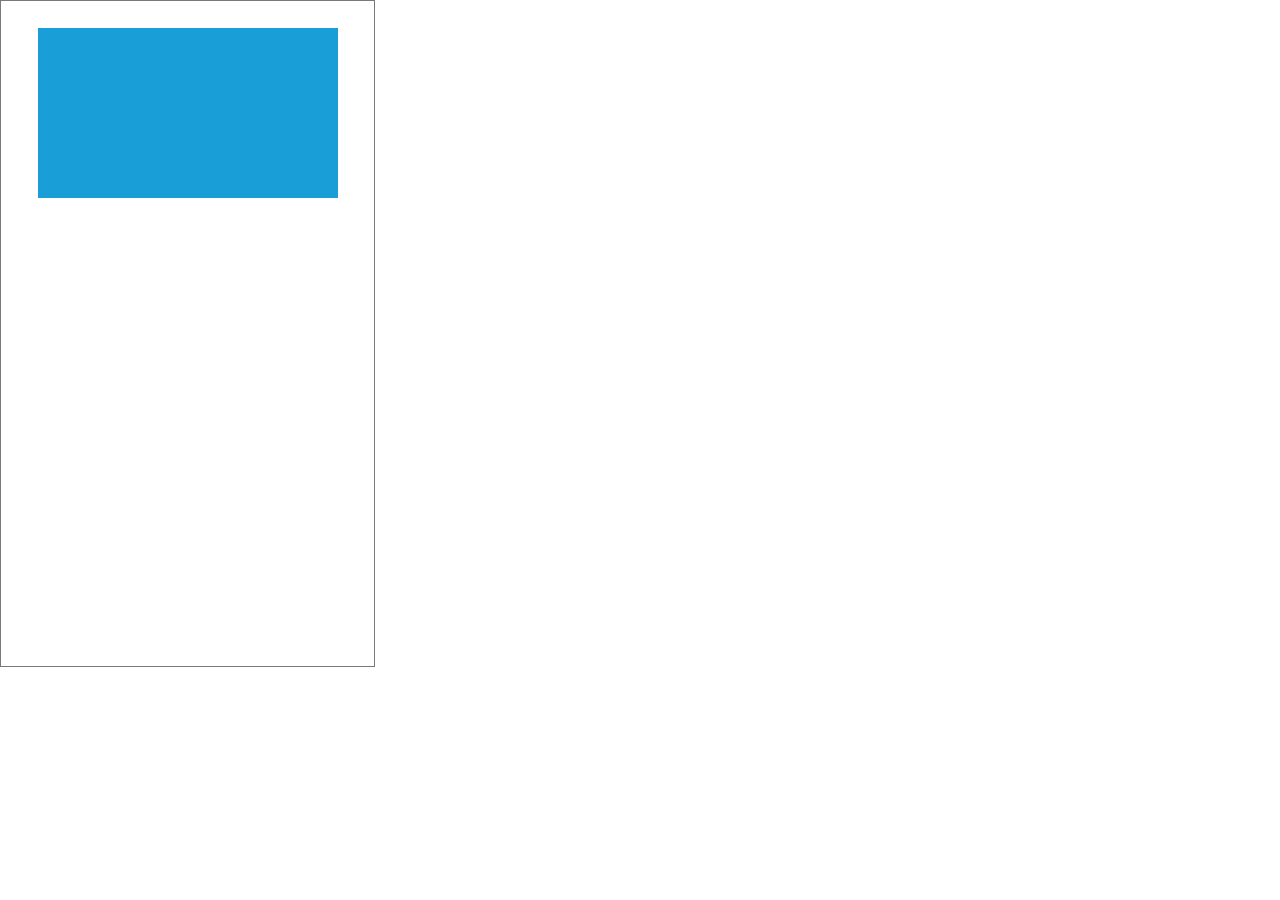
<file: index.html>
﻿<!DOCTYPE html>
<html>
  <head>
    <title>index</title>
    <meta http-equiv="X-UA-Compatible" content="IE=edge"/>
    <meta http-equiv="content-type" content="text/html; charset=utf-8"/>
    <meta name="viewport" content="width=device-width, height=device-height, initial-scale=1.0, minimum-scale=1.0, maximum-scale=1.0, user-scalable=no"/>
    <meta name="apple-mobile-web-app-capable" content="yes"/>
    <meta name="apple-mobile-web-app-status-bar-style" content="black-translucent"/>
    <link href="resources/css/jquery-ui-themes.css" type="text/css" rel="stylesheet"/>
    <link href="resources/css/axure_rp_page.css" type="text/css" rel="stylesheet"/>
    <link href="data/styles.css" type="text/css" rel="stylesheet"/>
    <link href="files/index/styles.css" type="text/css" rel="stylesheet"/>
    <script src="resources/scripts/jquery-1.7.1.min.js"></script>
    <script src="resources/scripts/jquery-ui-1.8.10.custom.min.js"></script>
    <script src="resources/scripts/prototypePre.js"></script>
    <script src="data/document.js"></script>
    <script src="resources/scripts/prototypePost.js"></script>
    <script src="files/index/data.js"></script>
    <script type="text/javascript">
      $axure.utils.getTransparentGifPath = function() { return 'resources/images/transparent.gif'; };
      $axure.utils.getOtherPath = function() { return 'resources/Other.html'; };
      $axure.utils.getReloadPath = function() { return 'resources/reload.html'; };
    </script>
  </head>
  <body>
    <div id="base" class="">

      <!-- Unnamed (矩形) -->
      <div id="u0" class="ax_default box_1">
        <div id="u0_div" class=""></div>
        <!-- Unnamed () -->
        <div id="u1" class="text" style="display:none; visibility: hidden">
          <p><span></span></p>
        </div>
      </div>

      <!-- Unnamed (矩形) -->
      <div id="u2" class="ax_default box_2">
        <div id="u2_div" class=""></div>
        <!-- Unnamed () -->
        <div id="u3" class="text" style="display:none; visibility: hidden">
          <p><span></span></p>
        </div>
      </div>
    </div>
  </body>
</html>
</file>
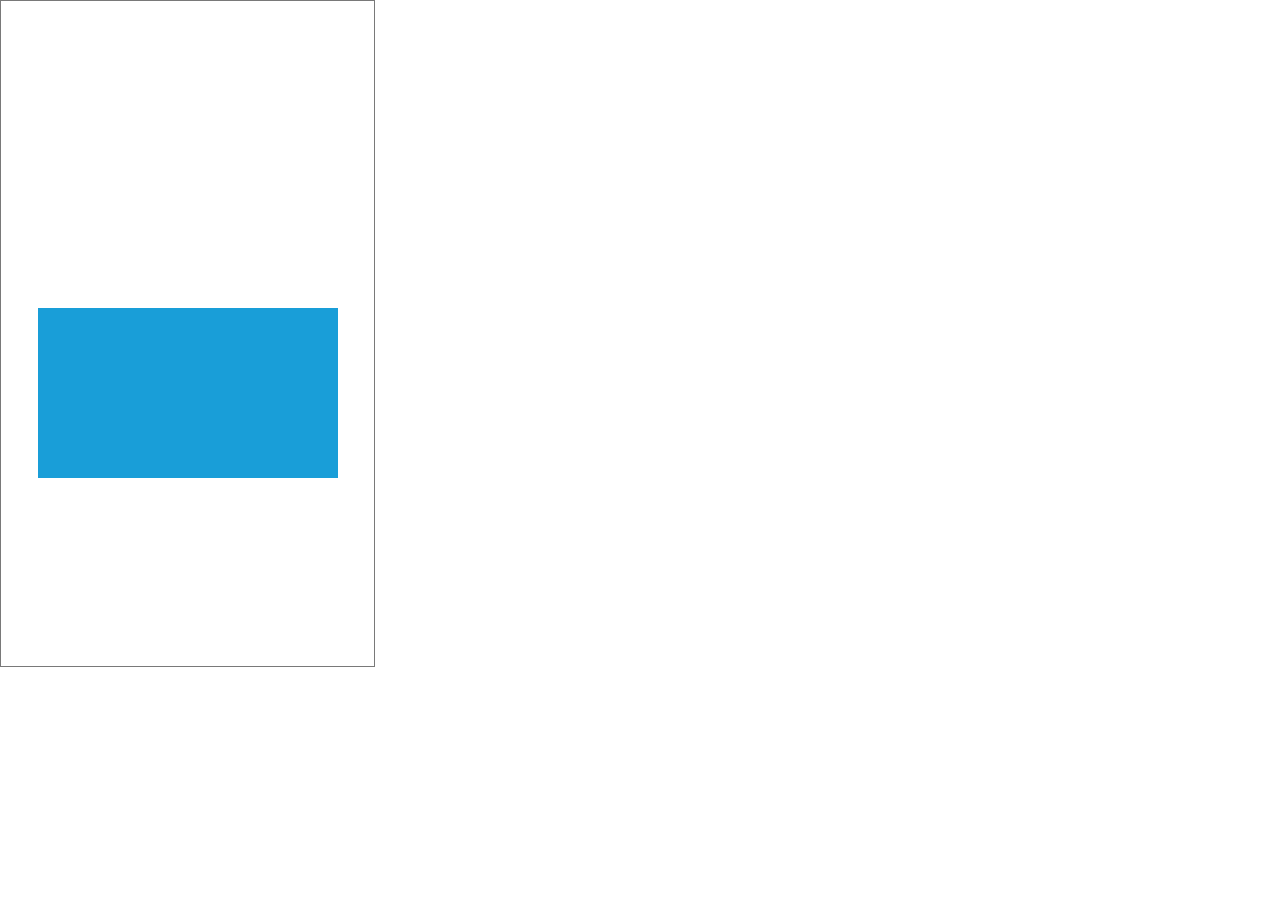
<file: index__1_.html>
﻿<!DOCTYPE html>
<html>
  <head>
    <title>index (1)</title>
    <meta http-equiv="X-UA-Compatible" content="IE=edge"/>
    <meta http-equiv="content-type" content="text/html; charset=utf-8"/>
    <meta name="viewport" content="width=device-width, height=device-height, initial-scale=1.0, minimum-scale=1.0, maximum-scale=1.0, user-scalable=no"/>
    <meta name="apple-mobile-web-app-capable" content="yes"/>
    <meta name="apple-mobile-web-app-status-bar-style" content="black-translucent"/>
    <link href="resources/css/jquery-ui-themes.css" type="text/css" rel="stylesheet"/>
    <link href="resources/css/axure_rp_page.css" type="text/css" rel="stylesheet"/>
    <link href="data/styles.css" type="text/css" rel="stylesheet"/>
    <link href="files/index__1_/styles.css" type="text/css" rel="stylesheet"/>
    <script src="resources/scripts/jquery-1.7.1.min.js"></script>
    <script src="resources/scripts/jquery-ui-1.8.10.custom.min.js"></script>
    <script src="resources/scripts/prototypePre.js"></script>
    <script src="data/document.js"></script>
    <script src="resources/scripts/prototypePost.js"></script>
    <script src="files/index__1_/data.js"></script>
    <script type="text/javascript">
      $axure.utils.getTransparentGifPath = function() { return 'resources/images/transparent.gif'; };
      $axure.utils.getOtherPath = function() { return 'resources/Other.html'; };
      $axure.utils.getReloadPath = function() { return 'resources/reload.html'; };
    </script>
  </head>
  <body>
    <div id="base" class="">

      <!-- Unnamed (矩形) -->
      <div id="u4" class="ax_default box_1">
        <div id="u4_div" class=""></div>
        <!-- Unnamed () -->
        <div id="u5" class="text" style="display:none; visibility: hidden">
          <p><span></span></p>
        </div>
      </div>

      <!-- Unnamed (矩形) -->
      <div id="u6" class="ax_default box_2">
        <div id="u6_div" class=""></div>
        <!-- Unnamed () -->
        <div id="u7" class="text" style="display:none; visibility: hidden">
          <p><span></span></p>
        </div>
      </div>
    </div>
  </body>
</html>
</file>
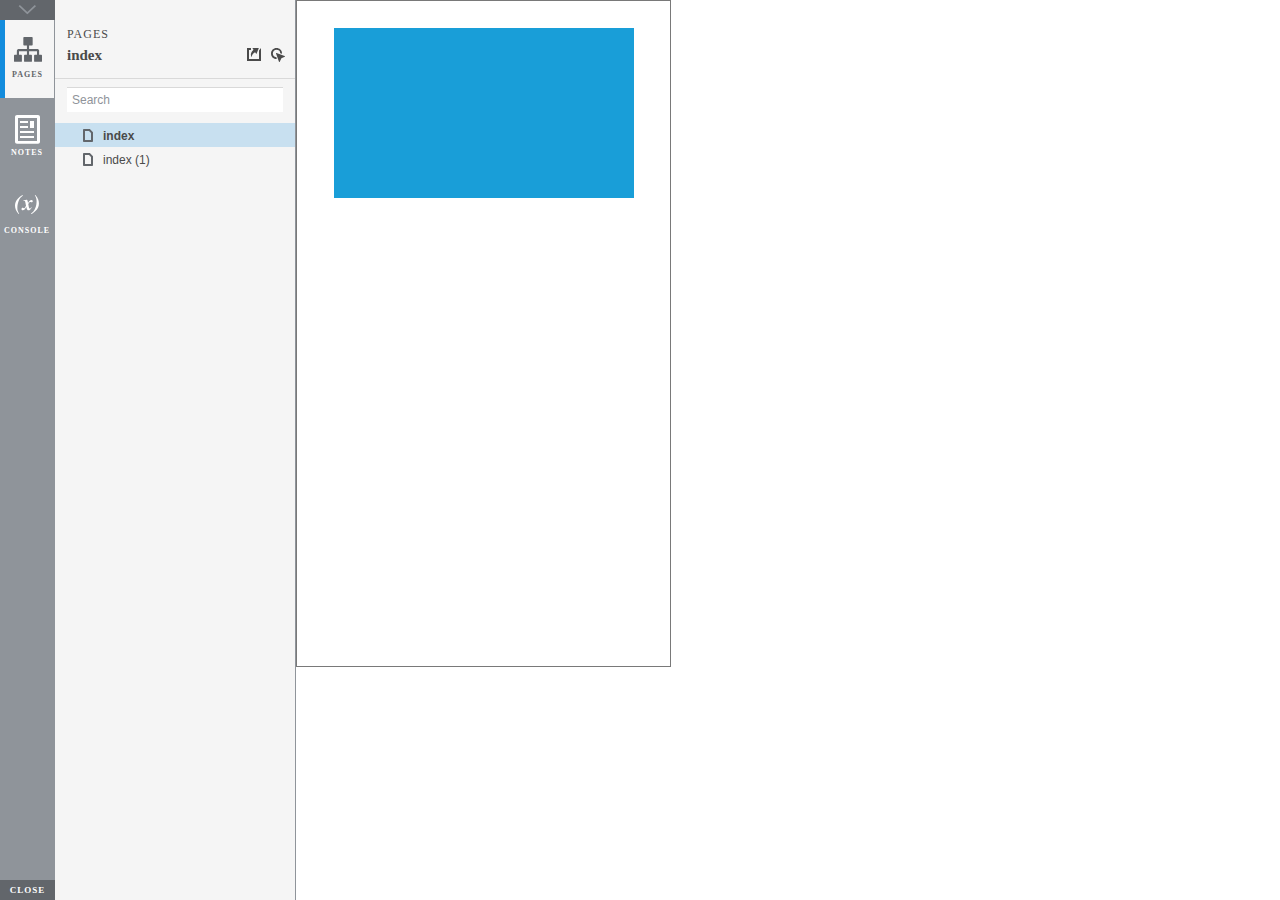
<file: start.html>
<!DOCTYPE html>
<html xmlns="http://www.w3.org/1999/xhtml" xml:lang="en" lang="en">
<head>
    <title>Untitled Document</title>
    <meta http-equiv="X-UA-Compatible" content="IE=edge"/>
    <meta http-equiv="content-type" content="text/html; charset=utf-8" />
    <meta name="viewport" content="width=device-width, initial-scale=1.0" />
    <meta name="apple-mobile-web-app-capable" content="yes" />
    <link type="text/css" href="resources/css/reset.css" rel="Stylesheet" />
    <link type="text/css" href="resources/css/default.css" rel="Stylesheet" />
    <!--<link href='https://fonts.googleapis.com/css?family=Nunito:300' rel='stylesheet' type='text/css'>-->

    <script type="text/javascript">
        if (location.href.toString().indexOf('file://localhost/') == 0) {
            location.href = location.href.toString().replace('file://localhost/', 'file:///');
        }
    </script>

    <!-- 8.0.0.3323 -->
<script src="resources/scripts/jquery-1.7.1.min.js"></script>
<script src="resources/scripts/startPre.js"></script>
<script src="data/document.js"></script>

    <style type="text/css">

#outerContainer {
	width:1000px;
	height:1500px;
}

.vsplitbar {
    width: 3px;
    /*background: #B9B9B9;*/
    border-right: 1px solid #8f949a;
}

.vsplitbar:hover, .vsplitbar.active {
    background: #8f949a;
}

#rightPanel {
    background-color: White;
}

/*#leftPanel {
    min-width: 120px;
}*/

.splitterMask {
   position:absolute;
   top: 0;
   left: 0;
   width: 100%;
   height: 100%;
   overflow: hidden;
   background-image: url(resources/images/transparent.gif);
   z-index: 20000;
}

    </style>
    <script type="text/javascript" language="JavaScript"><!--
        var SITEMAP_COLLAPSE_VAR_NAME = 'c';
        var PLUGIN_VAR_NAME = 'g';
        var FOOTNOTES_VAR_NAME = 'fn';
        var ADAPTIVE_VIEW_VAR_NAME = 'view';
        var lastLeftPanelWidth = 295;
        var toolBarOnly = true;

        // isolate scope
        (function() {
            setUpController();
            
            var configuration = $axure.document.configuration;
            var _settings = {};
            _settings.projectId = configuration.prototypeId;
            _settings.isAxshare = configuration.isAxshare;
            _settings.loadFeedbackPlugin = configuration.loadFeedbackPlugin;
            var cHash = getHashStringVar(SITEMAP_COLLAPSE_VAR_NAME);
            _settings.startCollapsed = cHash == "1";
            if(cHash == "2") closePlayer();
            var gHash = getHashStringVar(PLUGIN_VAR_NAME);
            if(gHash == "") gHash = 1;
            _settings.startPluginGid = gHash;

            $axure.player.settings = _settings;

            $(window).bind('load', function() {
                if(CHROME_5_LOCAL && !$('body').attr('pluginDetected')) {
                    window.location = 'resources/chrome/chrome.html';
                }
            });

            $(document).ready(function() {
                $axure.page.bind('load.start', mainFrame_onload);
                $axure.messageCenter.addMessageListener(messageCenter_message);

                $(document).on('pluginShown', function (event, data) {
                    setVarInCurrentUrlHash('g', data ? data : '');
                });

                $(document).on('pluginCreated', function(event, data) {
                    if($axure.player.settings.startPluginGid == data) {
                        $axure.player.showPlugin(data);
                    }
                });

                if($axure.player.settings.loadFeedbackPlugin) {
                    if($axure.player.settings.isAxshare) {
                        $axure.utils.loadJS('/Scripts/plugins/feedback/feedback8.js');
                    } else {
                        $axure.utils.loadJS('http://share.axure.com/Scripts/plugins/feedback/feedback8.js');
                    }
                }

                if(navigator.userAgent.indexOf("MSIE") >= 0) $('#outerContainer').width('100%');
                initialize();
                if($axure.player.settings.startCollapsed) $('#outerContainer').splitter({ sizeLeft: 0 });
                else $('#outerContainer').splitter({ sizeLeft: lastLeftPanelWidth });
                $('#leftPanel').width(lastLeftPanelWidth);
                
                $(window).resize(function() { resizeContent(); });

                $('#maximizePanelContainer').hide();

                initializeLogo();

                $(window).resize();
                resizeContent();
                
                $axure.player.collapseToBar();

                if($axure.player.settings.startCollapsed) {
                    collapse();
                    $('#leftPanel').width(0);
                }

                if(MOBILE_DEVICE) {
                    $('#interfaceControlFrameMinimizeContainer').height('45px');
                    $('#interfaceControlFrameMinimizeContainer a').height('45px');
                    $('#interfaceControlFrameHeaderContainer').css('margin-top','45px');
                    $('#interfaceControlFrameCloseContainer a').css('padding','10px 0px');
                    $('#maximizePanelContainer').height('45px');//.css('top','inherit').css('bottom','0px');

                    $('body').removeClass('hashover');

                    if(IOS) {
                        $('#rightPanel').css('overflow', 'auto').css('-webkit-overflow-scrolling', 'touch').css('-ms-overflow-x', 'hidden');

                        window.addEventListener("orientationchange", function() {
                            var viewport = document.querySelector("meta[name=viewport]");
                            //so iOS doesn't zoom when switching back to portrait
                            viewport.setAttribute('content', 'width=device-width, initial-scale=1.0, maximum-scale=1.0');
                            viewport.setAttribute('content', 'width=device-width, initial-scale=1.0');
                            resizeContent();
                        }, false);

                        $axure.page.bind('load.start', function() {
                            resizeContent();
                        });
                    }
                }

            });

            function initialize() {
                var legacyQString = getQueryString("Page");
                if (legacyQString.length > 0) {
                    location.href = location.href.substring(0, location.href.indexOf("?")) + "#p=" + legacyQString;
                    return;
                }

                var mainFrame = document.getElementById("mainFrame");
                mainFrame.contentWindow.location.href = getInitialUrl();
            }

            function initializeLogo() {
                if($axure.document.configuration.logoImagePath) {
                    var image = new Image();
                    image.onload = function() {
                        $('#logoImage').css('max-width', this.width + 'px');
                        $axure.player.resizeContent();
                    };
                    image.src = $axure.document.configuration.logoImagePath;
                
                    $('#interfaceControlFrameLogoImageContainer').html('<img id="logoImage" src="" />');
                    $('#logoImage').attr('src', $axure.document.configuration.logoImagePath).load(function() { resizeContent(); });
                } else $('#interfaceControlFrameLogoImageContainer').hide();

                if ($axure.document.configuration.logoImageCaption) {
                    $('#interfaceControlFrameLogoCaptionContainer').html($axure.document.configuration.logoImageCaption);
                } else $('#interfaceControlFrameLogoCaptionContainer').hide();

                if(!$('#interfaceControlFrameLogoImageContainer').is(':visible') && !$('#interfaceControlFrameLogoCaptionContainer').is(':visible')) {
                    $('#interfaceControlFrameLogoContainer').hide();
                }
            }

            var resizeContent = $axure.player.resizeContent = function() {
                var newHeight = $(window).height();
                var newWidth = $(window).width();

                var controlContainerHeight = newHeight;// - 30;
                if($('#interfaceControlFrameLogoContainer').is(':visible')) controlContainerHeight -= $('#interfaceControlFrameLogoContainer').outerHeight();// + 16;

                $('#outerContainer').height(newHeight).width(newWidth);
                $('.vsplitbar').height(newHeight);
                $('#leftPanel').height(newHeight);
                $('#interfaceControlFrame').height(newHeight);
                $('#interfaceControlFrameContainer').height(newHeight);
                $('#interfaceControlFrameHostContainer').height(controlContainerHeight);

                $('#rightPanel').height(newHeight);
                $('#mainFrame').height(newHeight);

                if($('#leftPanel').is(':visible')) $('#rightPanel').width($(window).width() - $('#leftPanel').width() - 1);// $('.vsplitbar').width());
                else $('#rightPanel').width($(window).width());

                $(document).trigger('ContainerHeightChange',[controlContainerHeight]);

                if(MOBILE_DEVICE) {
                    if(!(getHashStringVar(ADAPTIVE_VIEW_VAR_NAME).length > 0)) $axure.messageCenter.postMessage('setAdaptiveViewForSize', {'width':newWidth, 'height':$('#rightPanel').height()});
                }
            }

            var collapseToBar = $axure.player.collapseToBar = function() {
                lastLeftPanelWidth = $('#leftPanel').width();
                $('#leftPanel').width('55px');
                $('.vsplitbar').hide();
                $('#rightPanel').width($(window).width() - $('#leftPanel').width());
                $(window).resize();
                $('#outerContainer').trigger('resize');
                toolBarOnly = true;
            }

            var expandFromBar = $axure.player.expandFromBar = function() {
                if($('.vsplitbar').is(':visible')) return;

                $('#leftPanel').width(lastLeftPanelWidth);
                $('.vsplitbar').show();
                $('#rightPanel').width($(window).width() - $('#leftPanel').width() - 1);// $('.vsplitbar').width());
                $(window).resize();
                $('#outerContainer').trigger('resize');
                toolBarOnly = false;
            }

        })();

        function messageCenter_message(message, data) {
            if(message == 'expandFrame') expand();
            else if(message == 'getCollapseFrameOnLoad' && $axure.player.settings.startCollapsed && !MOBILE_DEVICE) $axure.messageCenter.postMessage('collapseFrameOnLoad');
        }

        
        function getInitialUrl() {
            var pageName = getHashStringVar("p");
            if(pageName.length > 0) return pageName + ".html";
            else {
                var url = getFirstPageUrl($axure.document.sitemap.rootNodes);
                return (url ? url : "about:blank");
            }
        }

        function getFirstPageUrl(nodes) {
            for (var i = 0; i < nodes.length; i++) {
                var node = nodes[i];
                if (node.url) return node.url;
                else {
                    var hasChildren = (node.children && node.children.length > 0);
                    if (hasChildren) {
                        var url = getFirstPageUrl(node.children);
                        if (url) return url;
                    }
                }
            }
            return null;
        }

        function closePlayer() {
            if($axure.page.location) window.location.href = $axure.page.location;
            else {
                var pageFile = getInitialUrl();
                var currentLocation = window.location.toString();
                window.location.href = currentLocation.substr(0, currentLocation.lastIndexOf("/") + 1) + pageFile;
            }
        }

        function replaceHash(newHash) {
            var currentLocWithoutHash = window.location.toString().split('#')[0];

            //We use replace so that every hash change doesn't get appended to the history stack.
            //We use replaceState in browsers that support it, else replace the location
            if(typeof window.history.replaceState != 'undefined') {
                try {
                    //Chrome 45 (Version 45.0.2454.85 m) started throwing an error here when generated locally (this only happens with sitemap open) which broke all interactions.
                    //try catch breaks the url adjusting nicely when the sitemap is open, but all interactions and forward and back buttons work.
                    //Uncaught SecurityError: Failed to execute 'replaceState' on 'History': A history state object with URL 'file:///C:/Users/Ian/Documents/Axure/HTML/Untitled/start.html#p=home' cannot be created in a document with origin 'null'.
                    window.history.replaceState(null, null, currentLocWithoutHash + newHash);
                } catch(ex) {}
            } else {
                window.location.replace(currentLocWithoutHash + newHash);
            }
        }

        function collapse() {
            setVarInCurrentUrlHash('c', 1);
            if(!toolBarOnly) lastLeftPanelWidth = $('#leftPanel').width();

            $('#maximizePanelContainer').show();
            $('#leftPanel').hide();
            $('.vsplitbar').hide();
            $('#rightPanel').width($(window).width());
            $(window).resize();
            $('#outerContainer').trigger('resize');

            $(document).trigger('sidebarCollapse');

            if(MOBILE_DEVICE) {
                $('#maximizePanelContainer').animate({
                    top:$('#rightPanel').height() - $('#maximizePanelContainer').height()
                }, 300, 'swing', function() {
                    $('#maximizePanelContainer').css('top', 'inherit').css('bottom', '0px');
                });
            }
        }

        function expand() {
            if(MOBILE_DEVICE) {
                $('#maximizePanelContainer').css('top', '0px').css('bottom', 'inherit');
            }

            deleteVarFromCurrentUrlHash('c');
            $('#maximizePanelContainer').hide();
            $('#leftPanel').width(lastLeftPanelWidth);
            $('#leftPanel').show();
            if(!toolBarOnly) {
                $('.vsplitbar').show();
                $('#rightPanel').width($(window).width() - $('#leftPanel').width() - 1);
            } else {
                $axure.player.collapseToBar();
            }
            $(window).resize();
            $('#outerContainer').trigger('resize');

            $(document).trigger('sidebarExpanded');
        }


        function mainFrame_onload() {
            if($axure.page.pageName) document.title = $axure.page.pageName;
        }

        function getQueryString(query) {
            var qstring = self.location.href.split("?");
            if(qstring.length < 2) return "";
            return GetParameter(qstring, query);
        }
        
        function GetParameter(qstring, query) {
            var prms = qstring[1].split("&");
            var frmelements = new Array();
            var currprmeter, querystr = "";

            for(var i = 0; i < prms.length; i++) {
                currprmeter = prms[i].split("=");
                frmelements[i] = new Array();
                frmelements[i][0] = currprmeter[0];
                frmelements[i][1] = currprmeter[1];
            }

            for(j = 0; j < frmelements.length; j++) {
                if(frmelements[j][0].toLowerCase() == query.toLowerCase()) {
                    querystr = frmelements[j][1];
                    break;
                }
            }
            return querystr;
        }
        
        function getHashStringVar(query) {
            var qstring = self.location.href.split("#");
            if(qstring.length < 2) return "";
            return GetParameter(qstring, query);
        }

        function setHashStringVar(currentHash, varName, varVal) {
            var varWithEqual = varName + '=';
            var poundVarWithEqual = varVal === '' ? '' :  '#' + varName + '=' + varVal;
            var ampVarWithEqual = varVal === '' ? '' :  '&' + varName + '=' + varVal;
            var hashToSet = '';

            var pageIndex = currentHash.indexOf('#' + varWithEqual);
            if(pageIndex == -1) pageIndex = currentHash.indexOf('&' + varWithEqual);
            if(pageIndex != -1) {
                var newHash = currentHash.substring(0, pageIndex);

                newHash = newHash == '' ? poundVarWithEqual : newHash + ampVarWithEqual;

                var ampIndex = currentHash.indexOf('&', pageIndex + 1);
                if(ampIndex != -1) {
                    newHash = newHash == '' ? '#' + currentHash.substring(ampIndex + 1) : newHash + currentHash.substring(ampIndex);
                }
                hashToSet = newHash;
            } else if(currentHash.indexOf('#') != -1) {
                hashToSet = currentHash + ampVarWithEqual;
            } else {
                hashToSet = poundVarWithEqual;
            }

            if(hashToSet != '' || varVal == '') {
                return hashToSet;
            }

            return null;
        }

        function setVarInCurrentUrlHash(varName, varVal) {
            var newHash = setHashStringVar(window.location.hash, varName, varVal);

            if(newHash != null) {
                replaceHash(newHash);
            }
        }

        function deleteHashStringVar(currentHash, varName) {
            var varWithEqual = varName + '=';

            var pageIndex = currentHash.indexOf('#' + varWithEqual);
            if(pageIndex == -1) pageIndex = currentHash.indexOf('&' + varWithEqual);
            if(pageIndex != -1) {
                var newHash = currentHash.substring(0, pageIndex);

                var ampIndex = currentHash.indexOf('&', pageIndex + 1);

                //IF begin of string....if none blank, ELSE # instead of & and rest
                //IF in string....prefix + if none blank, ELSE &-rest
                if(newHash == '') { //beginning of string
                    newHash = ampIndex != -1 ? '#' + currentHash.substring(ampIndex + 1) : '';
                } else { //somewhere in the middle
                    newHash = newHash + (ampIndex != -1 ? currentHash.substring(ampIndex) : '');
                }

                return newHash;
            }

            return null;
        }

        function deleteVarFromCurrentUrlHash(varName) {
            var newHash = deleteHashStringVar(window.location.hash, varName);

            if(newHash != null) {
                replaceHash(newHash);
            }
        }
    --></script>
    
    <link type="text/css" rel="Stylesheet" href="plugins/sitemap/styles/sitemap.css" />
    <link type="text/css" rel="Stylesheet" href="plugins/page_notes/styles/page_notes.css" />
    <link type="text/css" rel="Stylesheet" href="plugins/debug/styles/debug.css" />
    <script src="resources/scripts/startPost.js"></script>


    <!--<link type="text/css" rel="Stylesheet" href="plugins/recordplay/styles/recordplay.css" />
    <script type="text/javascript" src="plugins/recordplay/recordplay.js"></script>-->
    

</head>
<body scroll="no" class="hashover">
    <div id="outerContainer">

        <div id="leftPanel">
            <div id="interfaceControlFrame">
                <div id="interfaceControlFrameMinimizeContainer">
                    <a title="Collapse" id="interfaceControlFrameMinimizeButton" onclick="collapse();">&nbsp;</a>
                </div>
                <div id="interfaceControlFrameHeaderContainer">
                    <ul id="interfaceControlFrameHeader"></ul>
                </div>
                <div id="interfaceControlFrameContainer">
                    <div id="interfaceControlFrameLogoContainer">
                        <div id="interfaceControlFrameLogoImageContainer"></div>
                        <div id="interfaceControlFrameLogoCaptionContainer"></div>
                    </div>
                    <div id="interfaceControlFrameHostContainer">
                    </div>
                </div>
                <div id="interfaceControlFrameCloseContainer">
                    <a title="Close" id="interfaceControlFrameCloseButton" onclick="closePlayer();">CLOSE</a>
                </div>
            </div>
        </div>
        <div id="rightPanel">
            <iframe id="mainFrame" name="mainFrame" width="100%" height="100%" src="" frameborder="0" style="display: block;" webkitallowfullscreen mozallowfullscreen allowfullscreen></iframe>
        </div>

    </div>

    <div id="maximizePanelContainer">
        <iframe id="expandFrame" src="resources/expand.html" width="100%" height="100%" scrolling="no" allowtransparency="true" frameborder="0"></iframe>
    </div>

</body>
</html>
</file>
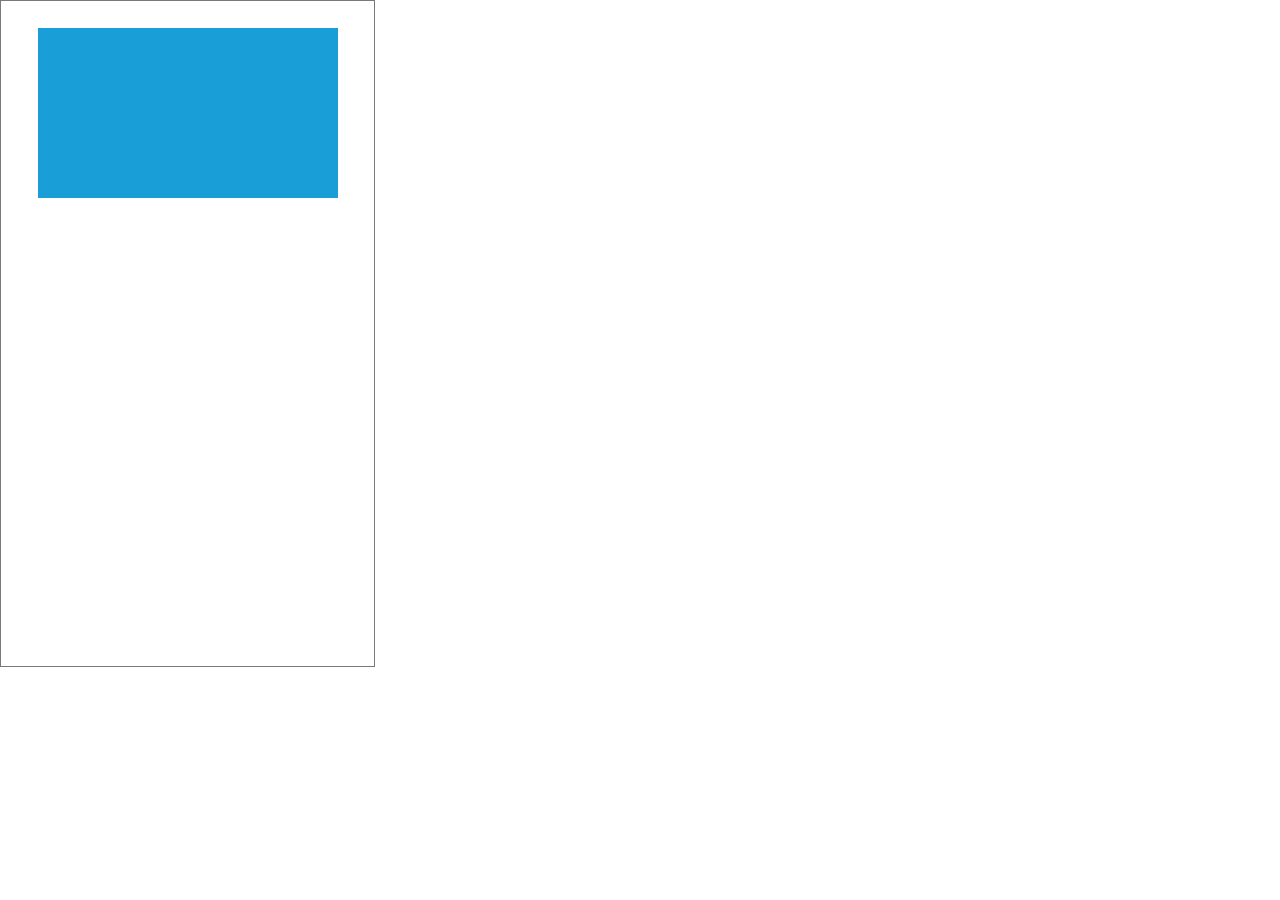
<file: resources/reload.html>
﻿<html>
	<head>
		<title></title>
	</head>
	<body>
	
	<script language="javascript">
	function getUrl() {
      var query = window.location.hash.substring(1);
      var vars = query.split("&&&");
      for (var i=0;i<vars.length;i++) {
        var url = vars[i];
        return decodeURI(url).replace("html%23","html#");
      } 
    }

    var rel = '../';
    var url = getUrl();
    if (url.indexOf(":") > 0 && url.indexOf(":") < 10) rel = '';
	self.location.href = rel + url;
	</script>
	
	</body>
</html>
</file>
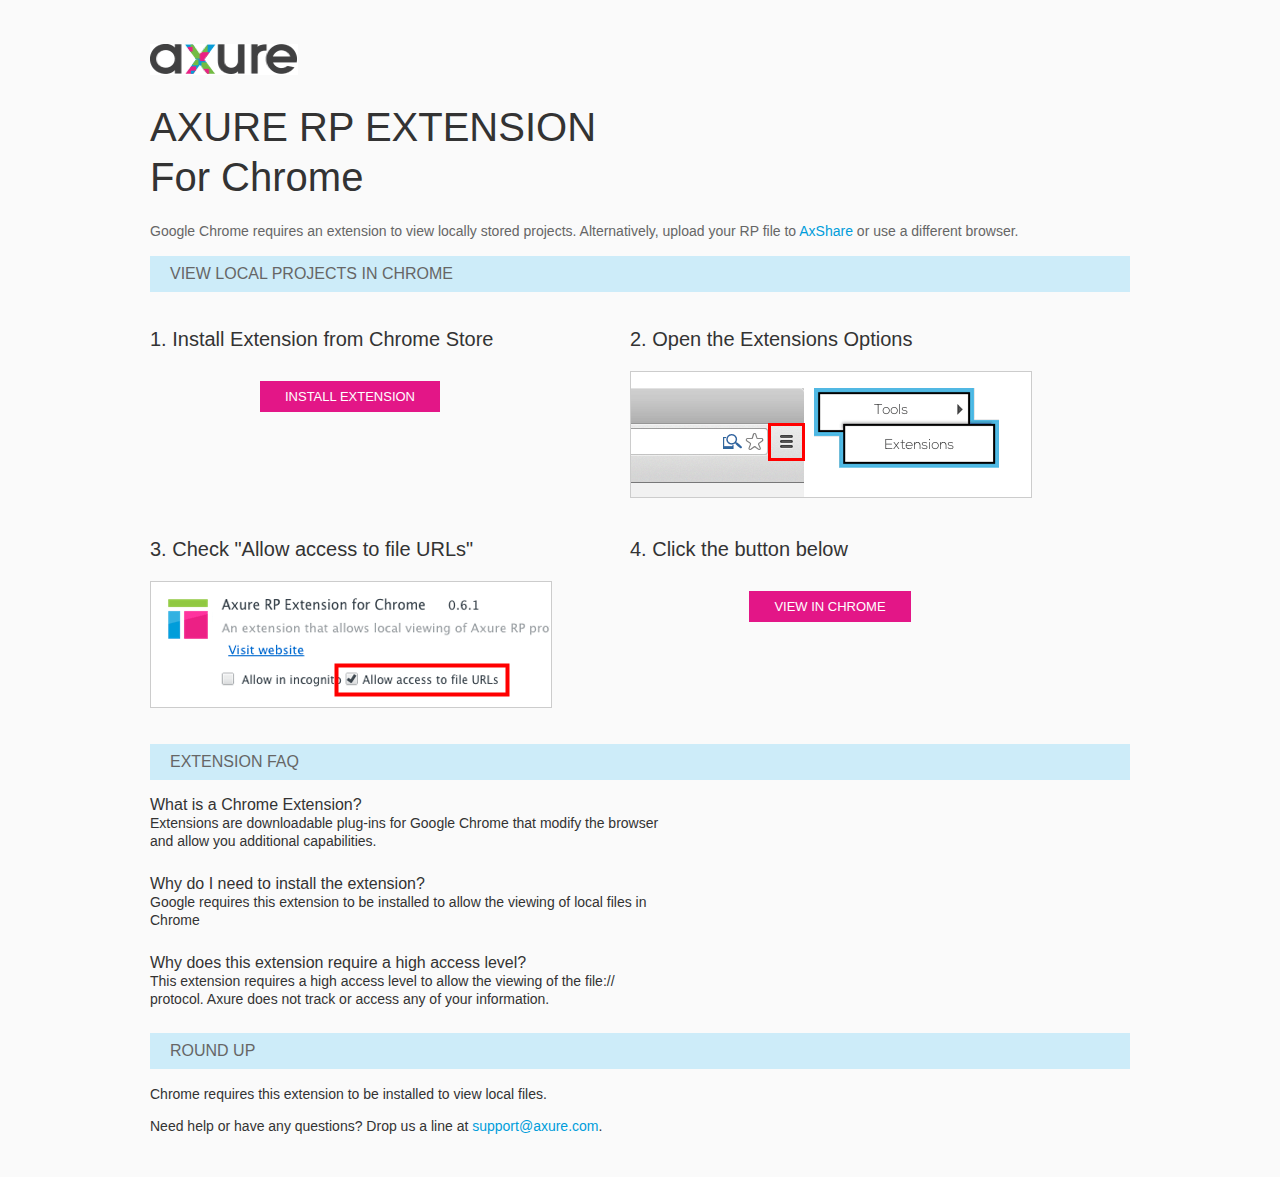
<file: resources/chrome/chrome.html>
<html>
<head>
    <title>Install the Axure RP Chrome Extension</title>
    <style type="text/css">
        *
        {
            font-family: Helvetica, Arial, sans-serif;
        }
        body
        {
            text-align: center;
            background-color: #fafafa;
        }
        p
        {
            font-size: 14px;
            line-height: 18px;
            color: #333333;
        }
        div.container
        {
            width: 980px;
            margin-left: auto;
            margin-right: auto;
            text-align: left;
        }
        a
        {
            text-decoration: none;
            color: #009dda;
        }
        .button
        {
            background: #E31687;
            font: normal 16px Arial, sans-serif;
            color: #FFFFFF;
            padding: 8px 25px 8px 25px;
            border: 0;
            display: inline-block;
            margin-top: 10px;
            text-transform: uppercase;
            font-size: 13px;
        }
        a:hover.button
        {
            opacity: .8;
        }
        div.left
        {
            width: 400px;
            float: left;
            margin-right: 80px;
        }
        div.right
        {
            width: 400px;
            float: left;
        }
        div.buttonContainer
        {
            text-align: center;
        }
        h1
        {
            font-size: 40px;
            color: #333333;
            line-height: 50px;
            margin-bottom: 20px;
            font-weight: normal;
        }
        h2
        {
            font-size: 38px;
            font-weight: normal;
            color: #08639C;
            text-align: center;
        }
        h3
        {
            font-size: 20px;
            color: #333333;
            font-weight: normal;
        }
        .heading
        {
            background-color: #cdecf9;
            height: 36px;
            line-height: 36px;
            padding-left: 20px;
            font-size: 16px;
            color: #666666;
        }
        span.faq
        {
            font-size: 16px;
            font-weight: normal;
            color: #333333;
            display: block;
        }
    </style>
</head>
<body>
    <div class="container">
        <br />
        <br />
        <img src="axure_logo.gif" alt="axure" />
        <br />
        <h1>
            AXURE RP EXTENSION<br />
            For Chrome</h1>
        <p style="font-size: 14px; color: #666666; margin-top: 10px;">
            Google Chrome requires an extension to view locally stored projects. Alternatively,
            upload your RP file to <a href="https://share.axure.com">AxShare</a> or use a different
            browser.</p>
        <h3 class="heading">
            VIEW LOCAL PROJECTS IN CHROME</h3>
        <div class="left">
            <h3>
                1. Install Extension from Chrome Store</h3>
            <div class="buttonContainer">
                <a class="button" href="https://chrome.google.com/webstore/detail/dogkpdfcklifaemcdfbildhcofnopogp"
                    target="_blank">Install Extension</a>
            </div>
        </div>
        <div class="right">
            <h3>
                2. Open the Extensions Options</h3>
            <img src="extensions_menu.gif" alt="extensions" />
        </div>
        <div style="clear: both; height: 20px;">
            &nbsp;</div>
        <div class="left">
            <h3>
                3. Check "Allow access to file URLs"</h3>
            <img src="allow_access.gif" alt="allow access" />
        </div>
        <div class="right">
            <h3>
                4. Click the button below</h3>
            <div class="buttonContainer">
                <a class="button" href="../../start.html">View in Chrome</a>
            </div>
        </div>
        <div style="clear: both; height: 20px;">
        </div>
        <h3 class="heading">
            EXTENSION FAQ</h3>
        <p>
            <span class="faq">What is a Chrome Extension?</span> Extensions are downloadable
            plug-ins for Google Chrome that modify the browser<br />
            and allow you additional capabilities.
        </p>
        <p style="margin-top: 25px;">
            <span class="faq">Why do I need to install the extension?</span> Google requires
            this extension to be installed to allow the viewing of local files in<br />
            Chrome
        </p>
        <p style="margin-top: 25px; margin-bottom: 25px;">
            <span class="faq">Why does this extension require a high access level?</span> This
            extension requires a high access level to allow the viewing of the file://<br />
            protocol. Axure does not track or access any of your information.
        </p>
        <h3 class="heading">
            ROUND UP</h3>
        <p>
            Chrome requires this extension to be installed to view local files.</p>
        <p>
            Need help or have any questions? Drop us a line at <a href="mailto:support@axure.com">
                support@axure.com</a>.
        </p>
        <div style="clear: both; height: 20px;">
        </div>
    </div>
</body>
</html>
</file>
<file: resources/css/axure_rp_page.css>
﻿/* so the window resize fires within a frame in IE7 */
html, body {
    height: 100%;
}

a {
    color: inherit;
}

p {
    margin: 0px;
    text-rendering: optimizeLegibility;
    font-feature-settings: "kern" 1;
    -webkit-font-feature-settings: "kern";
    -moz-font-feature-settings: "kern";
    -moz-font-feature-settings: "kern=1";
    font-kerning: normal;
}

iframe {
    background: #FFFFFF;
}

/* to match IE with C, FF */
input {
    padding: 1px 0px 1px 0px;
    box-sizing: border-box;
    -moz-box-sizing: border-box;
}

textarea {
    margin: 0px;
    box-sizing: border-box;
    -moz-box-sizing: border-box;
}

div.intcases {
    font-family: arial; 
    font-size: 12px;
    text-align:left; 
    border:1px solid #AAA; 
    background:#FFF none repeat scroll 0% 0%; 
    z-index:9999; 
    visibility:hidden; 
    position:absolute;
    padding: 0px;
    border-radius: 3px;
    white-space: nowrap;
}

div.intcaselink {
    cursor: pointer;
    padding: 3px 8px 3px 8px;
    margin: 5px;
    background:#EEE none repeat scroll 0% 0%; 
    border:1px solid #AAA;
    border-radius: 3px;
}

div.refpageimage {
    position: absolute;
    left: 0px;
    top: 0px;
    font-size: 0px;
    width: 16px;
    height: 16px;
    cursor: pointer;
    background-image: url(images/newwindow.gif);
    background-repeat: no-repeat;
}

div.annnoteimage {
    position: absolute;
    left: 0px;
    top: 0px;
    font-size: 0px;
    /*width: 16px;
    height: 12px;*/
    cursor: help;
    /*background-image: url(images/note.gif);*/
    /*background-repeat: no-repeat;*/
    width: 13px;
    height: 12px;
    padding-top: 1px;
    text-align: center;
    background-color: #138CDD;
    -moz-box-shadow: 1px 1px 3px #aaa;
    -webkit-box-shadow: 1px 1px 3px #aaa;
    box-shadow: 1px 1px 3px #aaa;
}

div.annnoteline {
    display: inline-block;
    width: 9px;
    height: 1px;
    border-bottom: 1px solid white;
    margin-top: 1px;
}

div.annnotelabel {
    position: absolute;
    left: 0px;
    top: 0px;
    font-family: Helvetica,Arial;
    font-size: 10px;
    /*border: 1px solid rgb(166,221,242);*/
    cursor: help;
    /*background:rgb(0,157,217) none repeat scroll 0% 0%;*/ 
    padding: 1px 3px 1px 3px;
    white-space: nowrap;
    color: white;
    
    background-color: #138CDD;
    -moz-box-shadow: 1px 1px 3px #aaa;
    -webkit-box-shadow: 1px 1px 3px #aaa;
    box-shadow: 1px 1px 3px #aaa;
}

.annotation {
    font-size: 12px;
    padding-left: 2px;
    margin-bottom: 5px;
}

.annotationName {
    /*font-size: 13px;
    font-weight: bold;
    margin-bottom: 3px;
    white-space: nowrap;*/

    font-family: 'Trebuchet MS';
    font-size: 14px;
    font-weight: bold;
    margin-bottom: 5px;
    white-space: nowrap;
}

.annotationValue {
    font-family: Arial, Helvetica, Sans-Serif;
    font-size: 12px;
    color: #4a4a4a;
    line-height: 21px;
    margin-bottom: 20px;
}

.noteLink {
    text-decoration: inherit;
    color: inherit;
}

.noteLink:hover {
    background-color: white;
}

/* this is a fix for the issue where dialogs jump around and takes the text-align from the body */
.dialogFix {
    position:absolute;
    text-align:left;
    border: 1px solid #8f949a;
}


@keyframes pulsate {
  from {
    box-shadow: 0 0 10px #15d6ba;
  }
  to {
    box-shadow: 0 0 20px #15d6ba;
  }
}

@-webkit-keyframes pulsate {
  from {
    -webkit-box-shadow: 0 0 10px #15d6ba;
    box-shadow: 0 0 10px #15d6ba;
  }
  to {
    -webkit-box-shadow: 0 0 20px #15d6ba;
    box-shadow: 0 0 20px #15d6ba;
  }
}
 
@-moz-keyframes pulsate {
  from {
    -moz-box-shadow: 0 0 10px #15d6ba;
    box-shadow: 0 0 10px #15d6ba;
  }
  to {
    -moz-box-shadow: 0 0 20px #15d6ba;
    box-shadow: 0 0 20px #15d6ba;
  }
}

.legacyPulsateBorder {
    /*border: 5px solid #15d6ba;
    margin: -5px;*/
    -moz-box-shadow: 0 0 10px 3px #15d6ba;
    box-shadow: 0 0 10px 3px #15d6ba;
}

.pulsateBorder {
  animation-name: pulsate;
  animation-timing-function: ease-in-out;
  animation-duration: 0.9s;
  animation-iteration-count: infinite;
  animation-direction: alternate;
  
  -webkit-animation-name: pulsate;
  -webkit-animation-timing-function: ease-in-out;
  -webkit-animation-duration: 0.9s;
  -webkit-animation-iteration-count: infinite;
  -webkit-animation-direction: alternate;

  -moz-animation-name: pulsate;
  -moz-animation-timing-function: ease-in-out;
  -moz-animation-duration: 0.9s;
  -moz-animation-iteration-count: infinite;
  -moz-animation-direction: alternate;
}

.ax_default_hidden, .ax_default_unplaced{
    display: none;
    visibility: hidden;
}

.widgetNoteSelected {
    -moz-box-shadow: 0 0 10px 3px #138CDD;
    box-shadow: 0 0 10px 3px #138CDD;
    /*-moz-box-shadow: 0 0 20px #3915d6;
    box-shadow: 0 0 20px #3915d6;*/
    /*border: 3px solid #3915d6;*/
    /*margin: -3px;*/
}


.singleImg {
    display: none;
    visibility: hidden;
}
</file>
<file: data/styles.css>
﻿.ax_default {
  font-family:'Arial Normal', 'Arial';
  font-weight:400;
  font-style:normal;
  font-size:13px;
  color:#333333;
  text-align:center;
  line-height:normal;
}
.box_1 {
}
.box_2 {
}
._一级标题 {
  font-family:'Arial Normal', 'Arial';
  font-weight:bold;
  font-style:normal;
  font-size:32px;
  text-align:left;
}
._二级标题 {
  font-family:'Arial Normal', 'Arial';
  font-weight:bold;
  font-style:normal;
  font-size:24px;
  text-align:left;
}
._三级标题 {
  font-family:'Arial Normal', 'Arial';
  font-weight:bold;
  font-style:normal;
  font-size:18px;
  text-align:left;
}
._四级标题 {
  font-family:'Arial Normal', 'Arial';
  font-weight:bold;
  font-style:normal;
  font-size:14px;
  text-align:left;
}
._五级标题 {
  font-family:'Arial Normal', 'Arial';
  font-weight:bold;
  font-style:normal;
  text-align:left;
}
._六级标题 {
  font-family:'Arial Normal', 'Arial';
  font-weight:bold;
  font-style:normal;
  font-size:10px;
  text-align:left;
}
._文本段落 {
  text-align:left;
}
._流程形状 {
}
</file>
<file: files/index/styles.css>
﻿body {
  margin:0px;
  background-image:none;
  position:static;
  left:auto;
  width:375px;
  margin-left:0;
  margin-right:0;
  text-align:left;
}
#base {
  position:absolute;
  z-index:0;
}
#u0_div {
  border-width:0px;
  position:absolute;
  left:0px;
  top:0px;
  width:375px;
  height:667px;
  background:inherit;
  background-color:rgba(255, 255, 255, 1);
  box-sizing:border-box;
  border-width:1px;
  border-style:solid;
  border-color:rgba(121, 121, 121, 1);
  border-radius:0px;
  -moz-box-shadow:none;
  -webkit-box-shadow:none;
  box-shadow:none;
}
#u0 {
  border-width:0px;
  position:absolute;
  left:0px;
  top:0px;
  width:375px;
  height:667px;
}
#u1 {
  border-width:0px;
  position:absolute;
  left:2px;
  top:326px;
  width:371px;
  visibility:hidden;
  word-wrap:break-word;
}
#u2_div {
  border-width:0px;
  position:absolute;
  left:0px;
  top:0px;
  width:300px;
  height:170px;
  background:inherit;
  background-color:rgba(25, 158, 216, 1);
  border:none;
  border-radius:0px;
  -moz-box-shadow:none;
  -webkit-box-shadow:none;
  box-shadow:none;
}
#u2 {
  border-width:0px;
  position:absolute;
  left:38px;
  top:28px;
  width:300px;
  height:170px;
}
#u3 {
  border-width:0px;
  position:absolute;
  left:2px;
  top:77px;
  width:296px;
  visibility:hidden;
  word-wrap:break-word;
}
</file>
<file: files/index__1_/styles.css>
﻿body {
  margin:0px;
  background-image:none;
  position:static;
  left:auto;
  width:375px;
  margin-left:0;
  margin-right:0;
  text-align:left;
}
#base {
  position:absolute;
  z-index:0;
}
#u4_div {
  border-width:0px;
  position:absolute;
  left:0px;
  top:0px;
  width:375px;
  height:667px;
  background:inherit;
  background-color:rgba(255, 255, 255, 1);
  box-sizing:border-box;
  border-width:1px;
  border-style:solid;
  border-color:rgba(121, 121, 121, 1);
  border-radius:0px;
  -moz-box-shadow:none;
  -webkit-box-shadow:none;
  box-shadow:none;
}
#u4 {
  border-width:0px;
  position:absolute;
  left:0px;
  top:0px;
  width:375px;
  height:667px;
}
#u5 {
  border-width:0px;
  position:absolute;
  left:2px;
  top:326px;
  width:371px;
  visibility:hidden;
  word-wrap:break-word;
}
#u6_div {
  border-width:0px;
  position:absolute;
  left:0px;
  top:0px;
  width:300px;
  height:170px;
  background:inherit;
  background-color:rgba(25, 158, 216, 1);
  border:none;
  border-radius:0px;
  -moz-box-shadow:none;
  -webkit-box-shadow:none;
  box-shadow:none;
}
#u6 {
  border-width:0px;
  position:absolute;
  left:38px;
  top:308px;
  width:300px;
  height:170px;
}
#u7 {
  border-width:0px;
  position:absolute;
  left:2px;
  top:77px;
  width:296px;
  visibility:hidden;
  word-wrap:break-word;
}
</file>
<file: resources/css/default.css>
﻿body {
  font-family : Arial, Helvetica, Sans-Serif;
  background-color: #8f949a;
  overflow:hidden;
}
a {
  cursor: pointer;
}

input[type="radio"], input[type="checkbox"] {
    margin: 0px 9px 0px 0px;
    vertical-align: bottom;
}

input {
    -webkit-box-sizing: border-box;
    -moz-box-sizing: border-box;
    box-sizing: border-box;
}

#maximizePanelContainer {
  font-size: 4px;
  position:absolute;
  left: 0px;
  top: 0px;
  width: 55px;
  height: 20px;
  overflow: visible;
  z-index: 1000;
}
#maximizePanelOver {
    position: absolute;
    left: 0px;
    top: 0px;
    width: 55px;
    height: 20px;
}
.maximizePanel {
    position: absolute;
    left: 0px;
    top: 0px;
    width: 55px;
    height: 20px;
    background: #a2a2a2 url('../images/expand.png') no-repeat center center;
    background: url('../images/expand.svg') no-repeat center center, linear-gradient(rgba(200,200,200,.5),rgba(200,200,200,.5));
    cursor: pointer;
}

#interfaceControlFrameMinimizeContainer {
  position:absolute;
    top: 0px;
    left: 0px;
  font-size: 2px; /*for IE*/
  text-align: right;
  z-index: 100;
    height: 20px;
    width: 55px;
    background-color: #62666b;
}
#interfaceControlFrameMinimizeContainer a {
    display: inline-block;
    width: 55px;
    height: 20px;
    font-size: 2px;
    background: url('../images/close.png') no-repeat center center;
    background: url('../images/close.svg') no-repeat center center, linear-gradient(transparent,transparent);
    text-decoration: none;
}

.hashover #interfaceControlFrameMinimizeContainer a:hover {
    background: url('../images/close_hover.png') no-repeat center center;
    background: url('../images/close_hover.svg') no-repeat center center, linear-gradient(transparent,transparent);
}

#interfaceControlFrame {
    margin: 0px 0px 0px 55px;
}

#interfaceControlFrameCloseContainer {
    /*display: none;*/
    position:absolute;
    bottom: 0px;
    left: 0px;
    font-size: 9px;
    font-family: 'Trebuchet MS';
    font-weight: bold;
    letter-spacing: 1px;
    z-index: 100;
    width: 55px;
    background-color: #62666b;
    text-align: center;  
}
#interfaceControlFrameCloseContainer a {
    display: inline-block;
    width: 55px;
    color: #ffffff;
    padding: 5px 0px;
}

#interfaceControlFrameHeader li a {
    display: block;
    width: 54px;
    height: 78px;
    text-align: center;
    padding-top: 50px;
    outline: none;
    margin-right: 1px;
    text-decoration: none;
    color: #ffffff;
    white-space: nowrap;
    background-color: transparent;
    background-repeat: no-repeat;
    background-position: 50% 17px;
    box-sizing: border-box;
    -moz-box-sizing: border-box;
    -webkit-box-sizing: border-box;
    border-left: 4px solid transparent;
    border-right: 4px solid transparent;
}

.hashover #interfaceControlFrameHeader li a:hover {
    background-color: transparent;
    background-repeat: no-repeat;
    background-position: 50% 17px;
    color: #c2c2c2;
}

#interfaceControlFrameHeader li a.selected, #interfaceControlFrameHeader li a.selected:hover {
    background-color: #f5f5f5;
    background-repeat: no-repeat;
    background-position: 50% 17px;
    color: #62666b;
    border-left: 5px solid #138CDD;
}

#interfaceControlFrameHeaderContainer {
    float: left;
    overflow: visible;
    width: 55px;
    margin-left: -55px;
    margin-top: 20px;
}

#interfaceControlFrameHeader {
    position: relative;
    list-style: none;
    font-size: 8px;
    z-index: 50;
    font-family: 'Trebuchet MS';
    font-weight: bold;
    letter-spacing: 1px;
}

#interfaceControlFrameContainer {
    float: right;
    background-color: #f5f5f5;
    overflow: hidden;
    width: 100%;
}

#interfaceControlFrameLogoContainer {
  background-color: White;
  padding: 20px 10px 10px 10px;
  overflow: hidden;
}

#interfaceControlFrameLogoImageContainer {
  text-align: center;
}

#interfaceControlFrameLogoCaptionContainer {
  text-align: center;
  margin: 5px 10px 0px 10px;
  font-size: 12px;
  color: #4a4a4a;
}

#logoImage {
    width: 100%;
}

.emptyStateContainer {
    text-align: center;
    padding: 0px 10px;
    margin-top: 32px
}

.emptyStateTitle {
    margin: 0px 0px 9px 0px;
    font-weight: bold;
}

.emptyStateContent {
    line-height: 16px;
}

.dottedDivider {
    height: 2px;
    margin: 15px 0px 15px 0px;
    background: url('../images/divider.png') no-repeat center center;
    background: url('../images/divider.svg') no-repeat center center, linear-gradient(transparent,transparent);
}

.nondottedDivider {
    height: 2px;
    margin: 9px 0px 9px 0px;
}
</file>
<file: plugins/sitemap/styles/sitemap.css>
﻿
#sitemapHost {
    font-size: 12px;
    color:#4a4a4a;
    height: 100%;
}

#sitemapHostBtn a {
    background: url('images/sitemap_on.png');
    background: url('images/sitemap_on.svg'),linear-gradient(transparent, transparent);
}

.hashover #sitemapHostBtn a:hover {
    background: url('images/sitemap_hover.png');
    background: url('images/sitemap_hover.svg'),linear-gradient(transparent, transparent);
}

#sitemapHostBtn a.selected, #sitemapHostBtn a.selected:hover {
    background: url('images/sitemap_off.png');
    background: url('images/sitemap_off.svg'),linear-gradient(transparent, transparent);
}

#sitemapHost .pageButtonHeader {
    top: -27px;
}

#sitemapTreeContainer {
    overflow: auto;
    width: 100%;
    height: 100%;
    -webkit-overflow-scrolling: touch;
}

.sitemapTree {
    margin: 0px 0px 10px 0px;
    overflow:visible;
}

.sitemapTree ul {
    list-style-type: none;
    margin: 0px 0px 0px 0px;
    padding-left: 0px;
}

.sitemapPlusMinusLink 
{
}

.sitemapMinus 
{
	vertical-align:middle;
    background: url('images/minus.gif');
    background-repeat: no-repeat;
	margin-right: 3px;	
	margin-bottom: 1px;
    height:9px;
    width:9px;
    display:inline-block;
}

.sitemapPlus 
{
	vertical-align:middle;
    background: url('images/plus.gif');
    background-repeat: no-repeat;
	margin-right: 3px;	
	margin-bottom: 1px;
	height:9px;
    width:9px;
    display:inline-block;
}

.sitemapPageLink 
{
    margin-left: 0px;
}

.sitemapPageIcon 
{
	margin: 0px 0px -3px 4px;
    width: 16px;
    height: 16px;
    display: inline-block;
    background: url('images/page.png') no-repeat center center;
    background: url('images/page.svg') no-repeat center center, linear-gradient(transparent,transparent);
}

.sitemapFlowIcon
{
    background: url('images/flow.png') no-repeat center center;
    background: url('images/flow.svg') no-repeat center center, linear-gradient(transparent,transparent);
}

.sitemapFolderIcon
{
    background: url('images/folder_closed.png') no-repeat center center;
    background: url('images/folder_closed.svg') no-repeat center center, linear-gradient(transparent,transparent);
}

.sitemapFolderOpenIcon
{
    background: url('images/folder_open.png') no-repeat center center;
    background: url('images/folder_open.svg') no-repeat center center, linear-gradient(transparent,transparent);
}

.sitemapPageName 
{
    margin-left: 7px;
}

.sitemapNode 
{
    /*margin:4px 0px 4px 0px;*/
    white-space:nowrap;
}

.sitemapPageLinkContainer {
    /*display: inline-block;*/
    margin-left: 0px;
    padding: 4px 0px 4px 0px;
}
/*
.sitemapNode div
{
	padding-top: 1px; 
	padding-bottom: 3px;
    padding-left: 20px;
	height: 14px;
}
*/

.sitemapExpandableNode 
{
	margin-left: 0px;
}

.sitemapHighlight 
{
    /*display: inline-block;*/
	background-color : #C8E0F0;
    font-weight: bold;
}

.sitemapGreyedName
{
	color: #AAA;
}


.pluginNameHeader
{
    font-family: 'Trebuchet MS';
	font-size: 12px;
    letter-spacing: 1px;
	/*font-weight: bold;*/
	white-space: nowrap;
    margin-bottom: 5px;
}

.pageNameHeader
{
    font-family: 'Trebuchet MS';
    /*display: inline-block;*/
    /*float: left;*/
	font-size: 15px;
	font-weight: bold;
	/*height: 23px;*/
    padding-right: 77px;
	white-space: nowrap;
    overflow: hidden;
    text-overflow: ellipsis;
}

.pageButtonHeader
{
    float: right;
    position: relative;
    /*width: 72px;*/
	height: 24px;
    top: -22px;
    margin-bottom: -24px;
}

.sitemapHeader
{
    padding-top: 27px;
    border-bottom: 1px solid #d9d9d9;
    min-width: 110px;
}

.sitemapToolbar {
    margin: 0px 5px 14px 12px;
}

.sitemapToolbarButton
{
    float: left;
    width: 22px;
    height: 22px;
    border: 1px solid transparent;
}

#linksButton {
    background: url('images/share.png') no-repeat center center;
    background: url('images/share.svg') no-repeat center center, linear-gradient(transparent,transparent);
}

#linksButton:hover {
    background: url('images/share_hover.png') no-repeat center center;
    background: url('images/share_hover.svg') no-repeat center center, linear-gradient(transparent,transparent);
}

#linksButton.sitemapToolbarButtonSelected, .hashover #linksButton.sitemapToolbarButtonSelected:hover {
    background: url('images/share_on.png') no-repeat center center;
    background: url('images/share_on.svg') no-repeat center center, linear-gradient(transparent,transparent);
}

#adaptiveButton {
    background: url('images/views.png') no-repeat center center;
    background: url('images/views.svg') no-repeat center center, linear-gradient(transparent,transparent);
}

#adaptiveButton:hover {
    background: url('images/views_hover.png') no-repeat center center;
    background: url('images/views_hover.svg') no-repeat center center, linear-gradient(transparent,transparent);
}

#adaptiveButton.sitemapToolbarButtonSelected, #adaptiveButton.sitemapToolbarButtonSelected:hover {
    background: url('images/views_on.png') no-repeat center center;
    background: url('images/views_on.svg') no-repeat center center, linear-gradient(transparent,transparent);
}

#highlightInteractiveButton {
    background: url('images/hotspots.png') no-repeat center center;
    background: url('images/hotspots.svg') no-repeat center center, linear-gradient(transparent,transparent);
    margin-top: 1px;
}

#highlightInteractiveButton:hover {
    background: url('images/hotspots_hover.png') no-repeat center center;
    background: url('images/hotspots_hover.svg') no-repeat center center, linear-gradient(transparent,transparent);
}

#highlightInteractiveButton.sitemapToolbarButtonSelected, #highlightInteractiveButton.sitemapToolbarButtonSelected:hover {
    background: url('images/hotspots_on.png') no-repeat center center;
    background: url('images/hotspots_on.svg') no-repeat center center, linear-gradient(transparent,transparent);
}

/*#variablesButton {
    background: url('images/229_variables_16.png') no-repeat center center;
}*/

#searchButton {
    background: url('images/232_search_16.png') no-repeat center center;
}

.sitemapLinkContainer
{
	margin-top: 8px;
	padding-right: 5px;
	/*font-size: 12px;*/
}

.sitemapLinkField 
{
	width: 100%;
	font-size: 12px;
	margin-top: 3px;
    padding: 5px;
}

.sitemapRadioSelected {
    font-weight: bold;
}

.sitemapOptionContainer
{
	margin-top: 8px;
	padding-right: 5px;
	/*font-size: 12px;*/
}

#sitemapOptionsDiv
{
	margin-top: 10px;
	/*margin-left: 16px;*/
}

#viewSelectDiv
{
    padding: 2px 0px 0px 0px;
	/*margin-left: 5px;*/
}

#viewSelect
{
	width: 70%;
}

.sitemapUrlOption
{
	padding-bottom: 8px;
}

.optionLabel
{
	font-size: 12px;
}

.sitemapPopupContainer
{
    display: none;
    position: absolute;
	background-color: #F4F4F4;
	border: 1px solid #B9B9B9;
	padding: 5px 5px 5px 5px;
	margin: 5px 0px 0px 5px;
    z-index: 1;
}

#sitemapLinksContainer {
    border-top: 1px solid #d9d9d9;
    padding: 10px;
    margin-left: 0px;
    /*line-height: 18px;*/
}

#adaptiveViewsContainer {
    border-top: 1px solid #d9d9d9;
    padding: 10px;
    margin-left: 0px;
    line-height: 18px;
}

.adaptiveViewOption
{
	padding: 2px;
}

.adaptiveViewOption:hover
{ 
	background-color: rgb(204,235,248);
	cursor: pointer;
}

.currentAdaptiveView {
    font-weight: bold;
}

.adaptiveCheckboxDiv {
	height: 15px;
	width: 15px;
	float: left;
}

.checkedAdaptive {
	background: url('images/adaptivecheck.png') no-repeat center center;
}

/*#variablesContainer 
{
	max-height: 350px;
	overflow: auto;
}*/

/*#variablesClearLink 
{
	color: #069;
	left: 5px;
}*/

#searchDiv {
    padding: 8px 12px 11px 12px;
}

#searchBox {
    width: 100%;
    border: none;
    border-top: 1px solid #d9d9d9;
    /*border-bottom: 1px solid #d9d9d9;*/
    padding: 5px;
    font-size: 12px;
}

.searchBoxHint 
{
	color: #8f949a;
	/*font-style: italic;*/
}

#sitemapLinksPageName
{
	font-weight: bold;
}

#sitemapOptionsHeader
{
	font-weight: bold;
}
</file>
<file: plugins/page_notes/styles/page_notes.css>
﻿#pageNotesHost {
    font-size: 12px;
    color:#4a4a4a;
    height: 100%;
}

#pageNotesHostBtn a {
    background: url('images/notes_on.png');
    background: url('images/notes_on.svg'),linear-gradient(transparent, transparent);
}

.hashover #pageNotesHostBtn a:hover {
    background: url('images/notes_hover.png');
    background: url('images/notes_hover.svg'),linear-gradient(transparent, transparent);
}

#pageNotesHostBtn a.selected, #pageNotesHostBtn a.selected:hover {
    background: url('images/notes_off.png');
    background: url('images/notes_off.svg'),linear-gradient(transparent, transparent);
}

#footnotesButton {
    background: url('images/footnotes.png') no-repeat center center;
    background: url('images/footnotes.svg') no-repeat center center,linear-gradient(transparent, transparent);
}

#footnotesButton:hover {
    background: url('images/footnotes_hover.png') no-repeat center center;
    background: url('images/footnotes_hover.svg') no-repeat center center,linear-gradient(transparent, transparent);
}

#footnotesButton.sitemapToolbarButtonSelected, #footnotesButton.sitemapToolbarButtonSelected:hover {
    background: url('images/footnotes_on.png') no-repeat center center;
    background: url('images/footnotes_on.svg') no-repeat center center,linear-gradient(transparent, transparent);
}

.nextPageButton {
    background: url('images/forward.png') no-repeat center center;
    background: url('images/forward.svg') no-repeat center center,linear-gradient(transparent, transparent);    
}

.nextPageButton:hover {
    background: url('images/forward_hover.png') no-repeat center center;
    background: url('images/forward_hover.svg') no-repeat center center,linear-gradient(transparent, transparent);    
}

.prevPageButton {
    background: url('images/back.png') no-repeat center center;
    background: url('images/back.svg') no-repeat center center,linear-gradient(transparent, transparent);    
}

.prevPageButton:hover {
    background: url('images/back_hover.png') no-repeat center center;
    background: url('images/back_hover.svg') no-repeat center center,linear-gradient(transparent, transparent);    
}

#pageNotesScrollContainer 
{
    overflow: auto;
    width: 100%;
    /*height: 100%;*/
    -webkit-overflow-scrolling: touch;
}    

#pageNotesContainer 
{
    /*padding: 10px 10px 10px 12px;*/
}

#pageNotesContent 
{
	overflow: visible;
}

.pageNoteContainer 
{
    padding: 10px;
}

.pageNoteName 
{
    font-family: 'Trebuchet MS';
	font-size: 14px;
    font-weight: bold;
	margin-bottom: 5px;
	/*text-decoration: underline;*/
	white-space: nowrap;
}

.pageNote 
{
    line-height: 21px;
	/*margin-bottom: 20px;*/
}

.widgetNoteContainer {
    padding: 10px;
    border-bottom: 1px solid transparent;
    border-top: 1px solid transparent;
    cursor: pointer;
}

.widgetNoteContainerSelected {
    background-color: white;
    border-bottom: 1px solid #c2c2c2;
    border-top: 1px solid #c2c2c2;
}

/*.widgetNoteContainer:hover {
    background-color: white;
    //border-bottom: 1px solid #c2c2c2;
    //border-top: 1px solid #c2c2c2;
}*/

.widgetNoteFootnote {
    display: inline-block;
    /*vertical-align: top;
    margin: 2px 5px 10px 0px;
    padding: 1px 6px;
    font-size: 10px;
    color: #ffffff;
    background-color: #0a6cd6;*/
    width: 13px;
    height: 12px;
    padding-top: 1px;
    text-align: center;
    background-color: #138CDD;
    /*-moz-box-shadow: 1px 1px 3px #aaa;
    -webkit-box-shadow: 1px 1px 3px #aaa;
    box-shadow: 1px 1px 3px #aaa;*/
    font-size: 0px;
    margin-right: 8px;
}

div.annnoteline {
    display: inline-block;
    width: 9px;
    height: 1px;
    border-bottom: 1px solid white;
    margin-top: 1px;
}

.widgetNoteLabel {
    display: inline-block;
    vertical-align: top;
    font-family: 'Trebuchet MS';
	font-size: 14px;
    font-weight: bold;
	margin-bottom: 5px;    
}

.noteLink {
    text-decoration: inherit;
    color: inherit;
}

.noteLink:hover {
    background-color: white;
}
</file>
<file: plugins/debug/styles/debug.css>
﻿#debugHost {
    font-size: 12px;
    color:#4a4a4a;
    height: 100%;
}

#debugHostBtn a {
    background: url('images/variables_on.png');
    background: url('images/variables_on.svg'),linear-gradient(transparent, transparent);
}

.hashover #debugHostBtn a:hover {
    background: url('images/variables_hover.png');
    background: url('images/variables_hover.svg'),linear-gradient(transparent, transparent);
}

#debugHostBtn a.selected, #debugHostBtn a.selected:hover {
    background: url('images/variables_off.png');
    background: url('images/variables_off.svg'),linear-gradient(transparent, transparent);
}

#debugHeader .pageNameHeader {
    padding-right: 0px;
}

#variablesClearLink {
    display: inline-block;
    margin-bottom: 15px;
}

#variablesClearLink:hover {
    color: #0a6cd6;
}

#traceClearLink {
    display: inline-block;
    margin-bottom: 15px;
}

#traceClearLink:hover {
    color: #0a6cd6;
}

#debugScrollContainer 
{
    overflow: auto;
    width: 100%;
    height: 100%;
    -webkit-overflow-scrolling: touch;
}

#debugContainer {
        padding: 10px 10px 10px 10px;
}

.variableName
{
	font-weight: bold;
}

.variableDiv
{
    margin-bottom: 20px;
    line-height: 16px;

}

#variablesContainer {
    padding-bottom: 5px;
    /*overflow: auto;*/
}

#traceContainer {
    padding-top: 15px;
    /*padding: 0px 10px 10px 10px;*/
}

.debugToolbarButton 
{
	font-size: 1em;
	color: #069;
}

.axEventBlock {
    display: inline-block;
    width: 100%;
    margin: 5px 0px 5px 0px;
    line-height: 21px;
}

/*a.axEventBlock:hover {
    background-color: #069;
    color: white;
}*/

.axTime {
    margin: 0px 0px 0px 0px;
    font-size: 11px;
    color: #b1b3b5;
}

.axLabel {
    margin: 0px 0px 5px 0px;
    font-family: 'Trebuchet MS';
    font-size: 14px;
    font-weight: bold;
}

.lastAxEvent {
    margin-bottom: 10px;
    border-bottom: 1px solid #c2c2c2;
    padding-bottom: 10px;
}

.axEvent {
    margin: 0px 0px 5px 0px;
    font-weight: bold;
}

.axCase {
    margin: 0px 0px 5px 8px;
    font-style: italic;
}

.axAction {
    margin: 0px 0px 5px 13px;
}

#traceEmptyState.emptyStateContainer {
    margin-top: 0px;
}

.debugLinksContainer {
    text-align: right;
}
</file>
<file: plugins/recordplay/styles/recordplay.css>
﻿#recordPlayHost {
    font-size: 12px;
    color:#333;
    height: 100%;
}


#recordPlayContainer 
{
    overflow: auto;
    width: 100%;
    height: 100%;
    padding: 10px 10px 10px 10px;
}

#recordPlayToolbar 
{
	margin: 5px 5px 5px 5px;
    height: 22px;
}

#recordPlayToolbar .recordPlayButton
{
    float: left;
    width: 22px;
    height: 22px;
    border: 1px solid transparent;
}

#recordPlayToolbar .recordPlayButton:hover
{
    border: 1px solid rgb(0,157,217);
    background-color : rgb(166,221,242);
}

#recordPlayToolbar .recordPlayButton:active
{
    border: 1px solid rgb(0,157,217);
    background-color : rgb(204,235,248);
}

#recordPlayToolbar .recordPlayButtonSelected {
    border: 1px solid rgb(0,157,217);
    background-color : rgb(204,235,248);    
}

#recordButton {
    background: url('../../sitemap/styles/images/233_hyperlink_16.png') no-repeat center center;
}

#playButton {
    background: url('../../sitemap/styles/images/225_responsive_16.png') no-repeat center center;
}

#stopButton {
    background: url('../../sitemap/styles/images/228_togglenotes_16.png') no-repeat center center;
}

#deleteButton {
    background: url('../../sitemap/styles/images/231_event_16.png') no-repeat center center;
}

#recordNameHeader
{
    /* yeah??*/
	font-size: 13px;
	font-weight: bold;
	height: 23px;
	white-space: nowrap;
}

#recordPlayContent 
{
    /* yeah??*/
	overflow: visible;
}

.recordPlayName 
{
	font-size: 12px;
	margin-bottom: 5px;
	text-decoration: underline;
	white-space: nowrap;
}

.recordPlay 
{
	margin-bottom: 10px;
}
</file>
